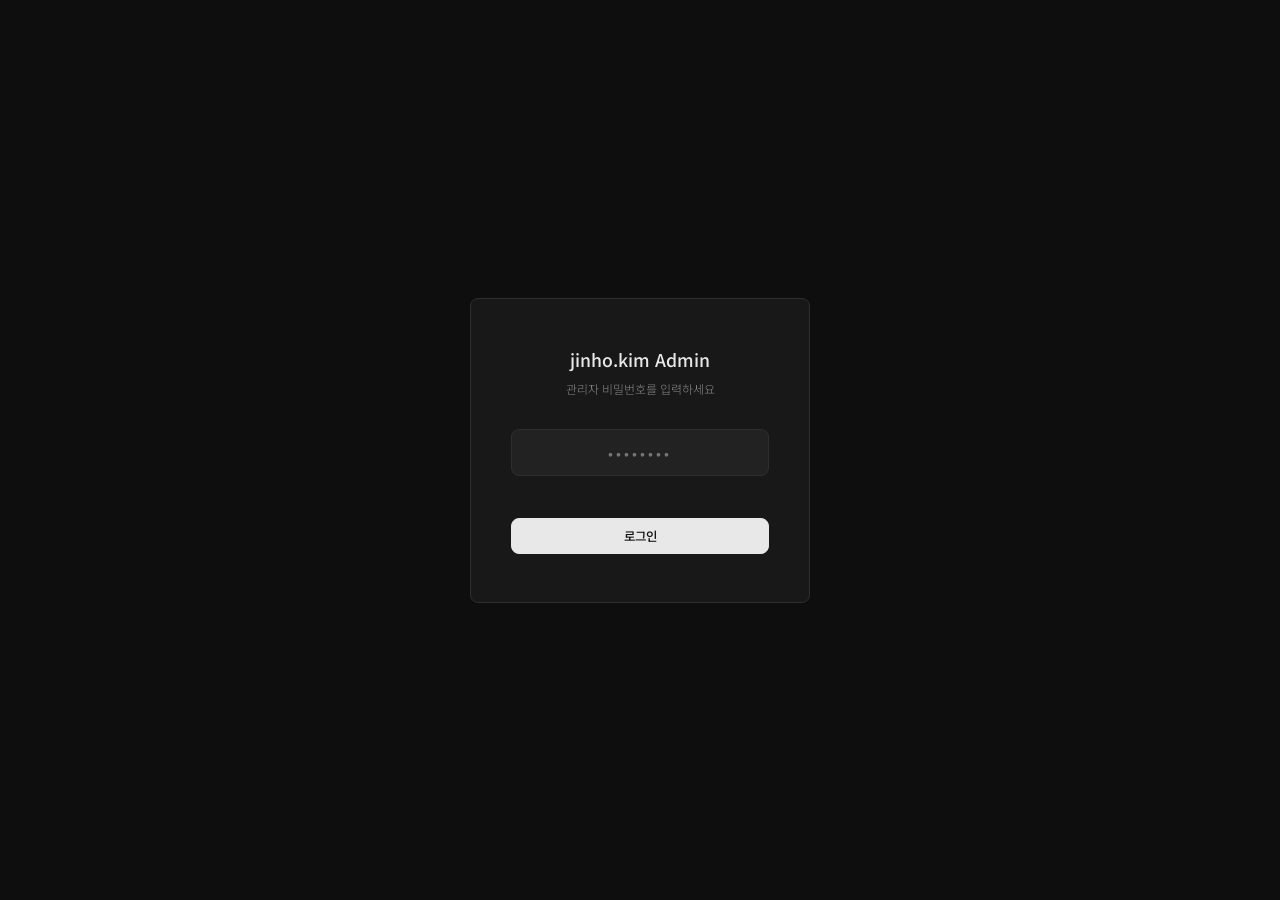
<file: admin.html>
<!DOCTYPE html>
<html lang="ko">
<head>
  <meta charset="UTF-8">
  <meta name="viewport" content="width=device-width, initial-scale=1.0">
  <title>Admin — jinho.kim</title>
  <link href="https://fonts.googleapis.com/css2?family=Noto+Sans+KR:wght@300;400;500;700&display=swap" rel="stylesheet">
  <style>
    *, *::before, *::after { margin: 0; padding: 0; box-sizing: border-box; }

    :root {
      --bg: #0e0e0e;
      --surface: #181818;
      --surface2: #222222;
      --border: #2e2e2e;
      --text: #e8e8e8;
      --text-dim: #888;
      --accent: #e8e8e8;
      --danger: #e05555;
      --success: #4caf7d;
      --radius: 8px;
    }

    body {
      background: var(--bg);
      color: var(--text);
      font-family: 'Noto Sans KR', sans-serif;
      font-weight: 300;
      font-size: 14px;
      min-height: 100vh;
    }

    /* ── LOGIN ── */
    #login-screen {
      display: flex;
      align-items: center;
      justify-content: center;
      height: 100vh;
    }

    .login-box {
      background: var(--surface);
      border: 1px solid var(--border);
      border-radius: var(--radius);
      padding: 48px 40px;
      width: 340px;
      text-align: center;
    }

    .login-box h1 {
      font-size: 1.1rem;
      font-weight: 500;
      margin-bottom: 8px;
    }

    .login-box p {
      font-size: 0.75rem;
      color: var(--text-dim);
      margin-bottom: 32px;
    }

    .login-box input {
      width: 100%;
      background: var(--surface2);
      border: 1px solid var(--border);
      border-radius: var(--radius);
      padding: 12px 14px;
      color: var(--text);
      font-size: 0.9rem;
      font-family: inherit;
      outline: none;
      margin-bottom: 12px;
      text-align: center;
      letter-spacing: 0.2em;
    }

    .login-box input:focus { border-color: #555; }

    .login-error {
      font-size: 0.75rem;
      color: var(--danger);
      margin-bottom: 12px;
      min-height: 18px;
    }

    /* ── BUTTONS ── */
    btn, .btn {
      display: inline-flex;
      align-items: center;
      gap: 6px;
      padding: 8px 16px;
      border-radius: var(--radius);
      border: 1px solid var(--border);
      background: var(--surface2);
      color: var(--text);
      font-size: 0.78rem;
      font-family: inherit;
      cursor: pointer;
      transition: background 0.15s, border-color 0.15s;
      text-decoration: none;
    }

    .btn:hover { background: #2a2a2a; border-color: #444; }

    .btn-primary {
      background: var(--text);
      color: #111;
      border-color: var(--text);
      font-weight: 500;
    }

    .btn-primary:hover { background: #ccc; border-color: #ccc; }

    .btn-danger { color: var(--danger); border-color: #3a2222; }
    .btn-danger:hover { background: #2a1a1a; border-color: var(--danger); }

    .btn-sm { padding: 5px 10px; font-size: 0.72rem; }

    .btn-icon {
      padding: 5px 8px;
      font-size: 0.8rem;
      border: none;
      background: transparent;
      color: var(--text-dim);
      cursor: pointer;
      border-radius: 4px;
    }
    .btn-icon:disabled { opacity: .25; cursor: default; }
    .btn-icon:focus-visible { outline: 2px solid currentColor; outline-offset: 2px; }
    .btn-icon:hover { background: var(--surface2); color: var(--text); }

    /* ── LAYOUT ── */
    #app { display: none; flex-direction: column; min-height: 100vh; }
    #app.visible { display: flex; }

    /* ── TOPBAR ── */
    #topbar {
      display: flex;
      align-items: center;
      justify-content: space-between;
      padding: 16px 28px;
      border-bottom: 1px solid var(--border);
      position: sticky;
      top: 0;
      background: var(--bg);
      z-index: 50;
    }

    #topbar h1 {
      font-size: 0.9rem;
      font-weight: 500;
      letter-spacing: 0.02em;
    }

    #topbar .topbar-right {
      display: flex;
      align-items: center;
      gap: 10px;
    }

    #save-status {
      font-size: 0.72rem;
      color: var(--text-dim);
    }

    #save-status.success { color: var(--success); }
    #save-status.error   { color: var(--danger); }

    /* ── MAIN CONTENT ── */
    #main {
      display: flex;
      flex: 1;
    }

    /* ── SIDEBAR ── */
    #sidebar {
      width: 240px;
      min-width: 240px;
      border-right: 1px solid var(--border);
      padding: 20px 0;
      display: flex;
      flex-direction: column;
      gap: 4px;
    }

    .sidebar-label {
      font-size: 0.65rem;
      letter-spacing: 0.1em;
      color: var(--text-dim);
      padding: 0 20px 8px;
      text-transform: uppercase;
    }

    .cat-group { margin-bottom: 8px; }

    .cat-header {
      display: flex;
      align-items: center;
      justify-content: space-between;
      padding: 7px 20px;
      cursor: pointer;
      border-radius: 0;
      transition: background 0.1s;
    }

    .cat-header:hover { background: var(--surface); }
    .cat-header.active { background: var(--surface2); }

    .cat-name {
      font-size: 0.8rem;
      font-weight: 400;
    }

    .cat-actions { display: flex; gap: 2px; opacity: 1; transition: opacity 0.1s; }
    .cat-header:hover .cat-actions { opacity: 1; }

    .sub-item {
      display: flex;
      align-items: center;
      justify-content: space-between;
      padding: 5px 20px 5px 32px;
      cursor: pointer;
      transition: background 0.1s;
    }

    .sub-item:hover { background: var(--surface); }
    .sub-item.active { background: var(--surface2); }

    .sub-item .sub-name {
      font-size: 0.75rem;
      color: var(--text-dim);
    }

    .sub-item.active .sub-name { color: var(--text); }

    .sub-actions { display: flex; gap: 2px; opacity: 0; }
    .sub-item:hover .sub-actions { opacity: 1; }

    .vis-toggle { position: relative; width: 28px; height: 16px; cursor: pointer; flex-shrink: 0; }
    .vis-toggle input { display: none; }
    .vis-toggle .slider { position: absolute; inset: 0; background: #444; border-radius: 8px; transition: background 0.2s; }
    .vis-toggle .slider::before { content: ''; position: absolute; width: 12px; height: 12px; left: 2px; top: 2px; background: #888; border-radius: 50%; transition: transform 0.2s, background 0.2s; }
    .vis-toggle input:checked + .slider { background: var(--success); }
    .vis-toggle input:checked + .slider::before { transform: translateX(12px); background: #fff; }
    .cat-header.hidden, .sub-item.hidden { opacity: 0.35; }

    #sidebar-footer {
      padding: 16px 20px 0;
      border-top: 1px solid var(--border);
      margin-top: auto;
    }

    /* ── CONTENT PANEL ── */
    #content {
      flex: 1;
      padding: 28px 32px;
      overflow-y: auto;
    }

    /* ── EMPTY STATE ── */
    .empty-state {
      display: flex;
      flex-direction: column;
      align-items: center;
      justify-content: center;
      height: 60vh;
      gap: 12px;
      color: var(--text-dim);
    }

    .empty-state .icon { font-size: 2rem; }
    .empty-state p { font-size: 0.8rem; }

    /* ── SECTION HEADER ── */
    .section-header {
      display: flex;
      align-items: flex-start;
      justify-content: space-between;
      margin-bottom: 28px;
      padding-bottom: 20px;
      border-bottom: 1px solid var(--border);
    }

    .section-header h2 {
      font-size: 1.1rem;
      font-weight: 400;
    }

    .section-header .breadcrumb {
      font-size: 0.72rem;
      color: var(--text-dim);
      margin-top: 4px;
    }

    /* ── FORM ── */
    .form-group {
      margin-bottom: 20px;
    }

    .form-group label {
      display: block;
      font-size: 0.72rem;
      color: var(--text-dim);
      letter-spacing: 0.05em;
      margin-bottom: 6px;
      text-transform: uppercase;
    }

    .form-group input,
    .form-group textarea {
      width: 100%;
      max-width: 480px;
      background: var(--surface);
      border: 1px solid var(--border);
      border-radius: var(--radius);
      padding: 10px 14px;
      color: var(--text);
      font-size: 0.88rem;
      font-family: inherit;
      outline: none;
      transition: border-color 0.15s;
    }

    .form-group input:focus,
    .form-group textarea:focus { border-color: #555; }

    .form-group textarea { resize: vertical; min-height: 72px; }

    .form-hint {
      font-size: 0.68rem;
      color: var(--text-dim);
      margin-top: 4px;
    }

    /* ── PHOTOS SECTION ── */
    .photos-section { margin-top: 32px; }

    .photos-section h3 {
      font-size: 0.75rem;
      letter-spacing: 0.08em;
      text-transform: uppercase;
      color: var(--text-dim);
      margin-bottom: 16px;
    }

    .photos-grid {
      display: grid;
      grid-template-columns: repeat(auto-fill, minmax(120px, 1fr));
      gap: 10px;
      margin-bottom: 16px;
    }

    .photo-card {
      position: relative;
      aspect-ratio: 3/2;
      border-radius: 6px;
      overflow: hidden;
      border: 1px solid var(--border);
      background: var(--surface);
      cursor: grab;
    }

    .photo-card img {
      width: 100%;
      height: 100%;
      object-fit: cover;
    }

    .photo-card .photo-remove {
      position: absolute;
      top: 5px;
      right: 5px;
      background: rgba(0,0,0,0.7);
      border: none;
      border-radius: 4px;
      color: #fff;
      font-size: 0.75rem;
      padding: 2px 6px;
      cursor: pointer;
      opacity: 0;
      transition: opacity 0.1s;
    }

    .photo-card:hover .photo-remove { opacity: 1; }

    .photo-card.dragging { opacity: 0.4; border: 2px dashed #555; }
    .photo-card.drag-over { border: 2px dashed var(--accent); }

    .upload-area {
      border: 2px dashed var(--border);
      border-radius: var(--radius);
      padding: 28px;
      text-align: center;
      cursor: pointer;
      transition: border-color 0.15s, background 0.15s;
      margin-bottom: 16px;
    }

    .upload-area:hover,
    .upload-area.drag-over { border-color: #555; background: var(--surface); }

    .upload-area .upload-icon { font-size: 1.8rem; margin-bottom: 8px; }

    .upload-area p {
      font-size: 0.78rem;
      color: var(--text-dim);
    }

    .upload-area input[type="file"] { display: none; }

    .upload-progress {
      font-size: 0.75rem;
      color: var(--text-dim);
      text-align: center;
      padding: 8px;
    }

    /* ── MODAL ── */
    .modal-overlay {
      display: none;
      position: fixed;
      inset: 0;
      background: rgba(0,0,0,0.75);
      z-index: 200;
      align-items: center;
      justify-content: center;
    }

    .modal-overlay.open { display: flex; }

    .modal {
      background: var(--surface);
      border: 1px solid var(--border);
      border-radius: var(--radius);
      padding: 28px;
      width: 380px;
      max-width: 90vw;
    }

    .modal h3 { font-size: 0.95rem; font-weight: 500; margin-bottom: 20px; }

    .modal-actions {
      display: flex;
      justify-content: flex-end;
      gap: 8px;
      margin-top: 20px;
    }

    /* ── CATEGORY EDIT MODE ── */
    .cat-edit-panel { max-width: 480px; }

    .sub-list-manage {
      margin-top: 24px;
    }

    .sub-list-manage h3 {
      font-size: 0.72rem;
      letter-spacing: 0.08em;
      text-transform: uppercase;
      color: var(--text-dim);
      margin-bottom: 12px;
    }

    .sub-row {
      display: flex;
      align-items: center;
      justify-content: space-between;
      padding: 10px 14px;
      background: var(--surface);
      border: 1px solid var(--border);
      border-radius: 6px;
      margin-bottom: 6px;
    }

    .sub-row span { font-size: 0.82rem; }
    .sub-row.dragging { opacity: 0.4; border: 2px dashed #555; }
    .sub-row.drag-over { border: 2px dashed var(--accent); }
    .sub-row .drag-handle { cursor: grab; color: var(--text-dim); font-size: 1rem; margin-right: 8px; user-select: none; }

    /* ── TAG ── */
    .tag {
      font-size: 0.65rem;
      padding: 2px 8px;
      border-radius: 20px;
      border: 1px solid var(--border);
      color: var(--text-dim);
    }

    /* ── DIVIDER ── */
    .divider {
      height: 1px;
      background: var(--border);
      margin: 28px 0;
    }

    /* scrollbar */
    ::-webkit-scrollbar { width: 4px; }
    ::-webkit-scrollbar-track { background: transparent; }
    ::-webkit-scrollbar-thumb { background: #333; border-radius: 4px; }
  </style>
</head>
<body>

<!-- ── LOGIN ── -->
<div id="login-screen">
  <div class="login-box">
    <h1>jinho.kim Admin</h1>
    <p>관리자 비밀번호를 입력하세요</p>
    <input type="password" id="pw-input" placeholder="••••••••" autocomplete="current-password">
    <div class="login-error" id="login-error"></div>
    <button class="btn btn-primary" style="width:100%;justify-content:center" onclick="doLogin()">로그인</button>
  </div>
</div>

<!-- ── APP ── -->
<div id="app">
  <!-- 상단바 -->
  <div id="topbar">
    <h1>jinho.kim — Admin</h1>
    <div class="topbar-right">
      <span id="save-status"></span>
      <a href="/" target="_blank" class="btn btn-sm">사이트 보기 ↗</a>
      <button class="btn btn-sm btn-primary" onclick="saveAll()">저장하기</button>
    </div>
  </div>

  <div id="main">
    <!-- 사이드바 -->
    <div id="sidebar">
      <div class="sidebar-label">카테고리</div>
      <div id="cat-list"></div>
      <div id="sidebar-footer">
        <button class="btn btn-sm" style="width:100%;justify-content:center" onclick="openAddCatModal()">+ 카테고리 추가</button>
      </div>
    </div>

    <!-- 콘텐츠 -->
    <div id="content">
      <div class="empty-state" id="empty-state">
        <div class="icon">←</div>
        <p>왼쪽에서 항목을 선택하세요</p>
      </div>
      <div id="sub-editor" style="display:none"></div>
      <div id="cat-editor" style="display:none"></div>
    </div>
  </div>
</div>

<!-- ── 카테고리 추가 모달 ── -->
<div class="modal-overlay" id="modal-add-cat">
  <div class="modal">
    <h3>카테고리 추가</h3>
    <div class="form-group">
      <label>카테고리 이름</label>
      <input type="text" id="new-cat-name" placeholder="예: Personal" autocomplete="off">
    </div>
    <div class="modal-actions">
      <button class="btn btn-sm" onclick="closeModal('modal-add-cat')">취소</button>
      <button class="btn btn-sm btn-primary" onclick="addCategory()">추가</button>
    </div>
  </div>
</div>

<!-- ── 하위 카테고리 추가 모달 ── -->
<div class="modal-overlay" id="modal-add-sub">
  <div class="modal">
    <h3>하위 카테고리 추가</h3>
    <div class="form-group">
      <label>이름 (Nav에 표시)</label>
      <input type="text" id="new-sub-name" placeholder="예: April in Seoul" autocomplete="off">
    </div>
    <div class="modal-actions">
      <button class="btn btn-sm" onclick="closeModal('modal-add-sub')">취소</button>
      <button class="btn btn-sm btn-primary" onclick="addSubcategory()">추가</button>
    </div>
  </div>
</div>

<!-- ── 프로젝트 추가 모달 ── -->
<div class="modal-overlay" id="modal-add-project">
  <div class="modal">
    <h3>프로젝트 추가</h3>
    <div class="form-group">
      <label>프로젝트 이름</label>
      <input type="text" id="new-project-name" placeholder="예: 성수동 카페" autocomplete="off">
    </div>
    <div class="modal-actions">
      <button class="btn btn-sm" onclick="closeModal('modal-add-project')">취소</button>
      <button class="btn btn-sm btn-primary" onclick="addProject()">추가</button>
    </div>
  </div>
</div>

<!-- ── 삭제 확인 모달 ── -->
<div class="modal-overlay" id="modal-confirm-delete">
  <div class="modal">
    <h3 id="delete-confirm-title">정말 삭제하시겠어요?</h3>
    <p style="font-size:0.8rem;color:var(--text-dim);margin-bottom:4px" id="delete-confirm-msg"></p>
    <div class="modal-actions">
      <button class="btn btn-sm" onclick="closeModal('modal-confirm-delete')">취소</button>
      <button class="btn btn-sm btn-danger" id="delete-confirm-btn">삭제</button>
    </div>
  </div>
</div>

<script>
// ────────────────────────────────────────────
// STATE
// ────────────────────────────────────────────
let adminPassword = '';
let siteData = null;
let cloudConfig = { imagekitEndpoint: '', imagekitPublicKey: '' };
let selectedCatId  = null;
let selectedSubId  = null;
let pendingDeleteFn = null;
let addSubTargetCatId = null;

// ────────────────────────────────────────────
// LOGIN
// ────────────────────────────────────────────
document.getElementById('pw-input').addEventListener('keydown', e => {
  if (e.key === 'Enter') doLogin();
});

async function doLogin() {
  const pw = document.getElementById('pw-input').value.trim();
  if (!pw) return;

  // 비밀번호 검증 (save-data API로 빈 payload 전송해서 인증 확인)
  const res = await fetch('/api/save-data', {
    method: 'POST',
    headers: { 'Content-Type': 'application/json' },
    body: JSON.stringify({ password: pw, data: null, checkOnly: true })
  });

  if (res.status === 401) {
    document.getElementById('login-error').textContent = '비밀번호가 틀렸습니다.';
    return;
  }

  adminPassword = pw;
  document.getElementById('login-error').textContent = '';
  await initApp();
}

// ────────────────────────────────────────────
// INIT
// ────────────────────────────────────────────
async function initApp() {
  // data.json 로드
  try {
    const res = await fetch('./data.json?t=' + Date.now());
    siteData = await res.json();
  } catch (e) {
    alert('data.json 로드 실패: ' + e.message);
    return;
  }

  // ImageKit 설정 로드
  try {
    const res = await fetch('/api/config');
    cloudConfig = await res.json();
  } catch (e) {}

  document.getElementById('login-screen').style.display = 'none';
  document.getElementById('app').classList.add('visible');
  renderSidebar();
}

// ────────────────────────────────────────────
// SIDEBAR
// ────────────────────────────────────────────
function selectMainPhotos() {
  selectedCatId = '__main__';
  selectedSubId = null;
  renderSidebar();
  renderMainPhotosEditor();
}

function renderMainPhotosEditor() {
  document.getElementById('empty-state').style.display = 'none';
  document.getElementById('cat-editor').style.display  = 'none';
  const el = document.getElementById('sub-editor');
  el.style.display = 'block';

  if (!siteData.allPhotos) siteData.allPhotos = [];
  // 카테고리에 등록된 사진은 메인 전용 목록에서 제외 (사이트 노출 기준과 동일)
  const catSet = getCatPhotoSet();
  const mainEntries = siteData.allPhotos
    .map((src, i) => ({ src, i }))
    .filter(e => !catSet.has(getPhotoSrc(e.src)));

  el.innerHTML = `
    <div class="section-header">
      <div>
        <h2>메인 사진 <span style="font-size:0.7rem;color:var(--text-dim);font-weight:300">홈 슬라이더</span></h2>
        <div class="breadcrumb">첫 번째 사진이 인트로 커버로 사용됩니다 · 카테고리에 올린 사진은 여기 표시되지 않습니다</div>
      </div>
    </div>

    <div class="divider"></div>

    <div class="photos-section">
      <h3>사진 (${mainEntries.length}장)</h3>

      <div class="upload-area" id="upload-area-main"
           onclick="document.getElementById('file-input-main').click()"
           ondragover="onDragOverUpload(event)"
           ondragleave="onDragLeaveUpload(event,'upload-area-main')"
           ondrop="onDropUploadMain(event)">
        <div class="upload-icon">+</div>
        <p>클릭하거나 드래그해서 사진 업로드</p>
        <input type="file" id="file-input-main" multiple accept="image/*" style="display:none"
          onchange="onFileSelectMain(event)">
      </div>

      <div id="upload-progress-main" class="upload-progress" style="display:none"></div>

      <div class="photos-grid" id="photos-grid-main">
        ${mainEntries.map(e => mainPhotoCardHTML(e.src, e.i)).join('')}
      </div>

      ${mainEntries.length === 0 ? `<p style="font-size:0.78rem;color:var(--text-dim)">아직 메인 전용 사진이 없습니다.</p>` : ''}
    </div>`;
}

// 사진 항목에서 src 문자열 추출 (문자열 또는 {src} 객체 모두 지원)
function getPhotoSrc(p) { return typeof p === 'string' ? p : (p && p.src) || ''; }

// 모든 카테고리/프로젝트에 등록된 사진 src 집합
function getCatPhotoSet() {
  const set = new Set();
  (siteData.categories || []).forEach(c => {
    (c.subcategories || []).forEach(s => {
      (s.photos || []).forEach(p => set.add(getPhotoSrc(p)));
      (s.projects || []).forEach(pr => (pr.photos || []).forEach(p => set.add(getPhotoSrc(p))));
    });
  });
  return set;
}

function mainPhotoCardHTML(src, index) {
  const display = src.includes('ik.imagekit.io') ? src + (src.includes('?') ? '&' : '?') + 'tr=w-300' : src;
  return `<div class="photo-card" draggable="true"
    ondragstart="onMainPhotoDragStart(event,${index})"
    ondragover="onPhotoCardDragOver(event,this)"
    ondragleave="onPhotoCardDragLeave(this)"
    ondrop="onMainPhotoDrop(event,${index})">
    <img src="${display}" loading="lazy" onerror="this.style.opacity=0.3">
    <button class="photo-remove" onclick="removeMainPhoto(${index})">✕</button>
  </div>`;
}

function removeMainPhoto(index) {
  siteData.allPhotos.splice(index, 1);
  renderMainPhotosEditor();
}

let mainDragSrcIndex = null;
function onMainPhotoDragStart(e, index) {
  mainDragSrcIndex = index;
  e.dataTransfer.effectAllowed = 'move';
}
function onMainPhotoDrop(e, targetIndex) {
  e.preventDefault();
  e.currentTarget.classList.remove('drag-over');
  if (mainDragSrcIndex === null || mainDragSrcIndex === targetIndex) return;
  const photos = siteData.allPhotos;
  const [moved] = photos.splice(mainDragSrcIndex, 1);
  photos.splice(targetIndex, 0, moved);
  mainDragSrcIndex = null;
  renderMainPhotosEditor();
}

function onDropUploadMain(e) {
  e.preventDefault();
  e.currentTarget.classList.remove('drag-over');
  const files = [...e.dataTransfer.files].filter(f => f.type.startsWith('image/'));
  if (files.length) uploadMainFiles(files);
}

function onFileSelectMain(e) {
  const files = [...e.target.files];
  if (files.length) uploadMainFiles(files);
  e.target.value = '';
}

async function uploadMainFiles(files) {
  const progressEl = document.getElementById('upload-progress-main');
  progressEl.style.display = 'block';

  for (let i = 0; i < files.length; i++) {
    progressEl.textContent = `업로드 중... ${i + 1} / ${files.length}`;
    try {
      const url = await uploadToImageKit(files[i]);
      siteData.allPhotos.push(url);
    } catch (err) {
      progressEl.textContent = `오류: ${err.message}`;
      await new Promise(r => setTimeout(r, 1500));
    }
  }

  progressEl.style.display = 'none';
  renderMainPhotosEditor();
}

function renderSidebar() {
  const container = document.getElementById('cat-list');
  container.innerHTML = '';

  // 메인 사진 항목
  const mainItem = document.createElement('div');
  mainItem.className = 'cat-group';
  mainItem.innerHTML = `
    <div class="cat-header ${selectedCatId === '__main__' ? 'active' : ''}"
         onclick="selectMainPhotos()">
      <span class="cat-name">메인 사진</span>
    </div>`;
  container.appendChild(mainItem);

  siteData.categories.forEach((cat, catIndex) => {
    const group = document.createElement('div');
    group.className = 'cat-group';
    group.innerHTML = `
      <div class="cat-header ${selectedCatId === cat.id && !selectedSubId ? 'active' : ''} ${cat.visible === false ? 'hidden' : ''}"
           onclick="selectCat('${cat.id}')">
        <span class="cat-name">${cat.label}</span>
        <div class="cat-actions">
          <button type="button" class="btn-icon" title="카테고리 위로" aria-label="${escapeAdminText(cat.label)} 위로 이동" ${catIndex === 0 ? 'disabled' : ''} onclick="event.stopPropagation();moveCategory('${cat.id}',-1)">↑</button>
          <button type="button" class="btn-icon" title="카테고리 아래로" aria-label="${escapeAdminText(cat.label)} 아래로 이동" ${catIndex === siteData.categories.length - 1 ? 'disabled' : ''} onclick="event.stopPropagation();moveCategory('${cat.id}',1)">↓</button>
          <label class="vis-toggle" title="표시/숨김" onclick="event.stopPropagation()">
            <input type="checkbox" ${cat.visible !== false ? 'checked' : ''} onchange="toggleCatVisible('${cat.id}',this.checked)">
            <span class="slider"></span>
          </label>
          <button class="btn-icon" title="카테고리 삭제" onclick="event.stopPropagation();confirmDelete('cat','${cat.id}')">✕</button>
        </div>
      </div>
      ${cat.subcategories.map(sub => `
        <div class="sub-item ${selectedSubId === sub.id ? 'active' : ''} ${sub.visible === false ? 'hidden' : ''}"
             onclick="selectSub('${cat.id}','${sub.id}')">
          <span class="sub-name">${sub.name}</span>
          <div class="sub-actions">
            <label class="vis-toggle" title="표시/숨김" onclick="event.stopPropagation()">
              <input type="checkbox" ${sub.visible !== false ? 'checked' : ''} onchange="toggleSubVisible('${cat.id}','${sub.id}',this.checked)">
              <span class="slider"></span>
            </label>
            <button class="btn-icon" title="하위 카테고리 삭제" onclick="event.stopPropagation();confirmDelete('sub','${sub.id}','${cat.id}')">✕</button>
          </div>
        </div>`).join('')}
      <div style="padding:4px 20px 4px 32px">
        <button class="btn btn-sm" style="font-size:0.68rem;padding:3px 8px"
          onclick="openAddSubModal('${cat.id}')">+ 하위 추가</button>
      </div>`;
    container.appendChild(group);
  });
}

// ────────────────────────────────────────────
// SELECT
// ────────────────────────────────────────────
// Only reorder the top-level entries; keep the currently edited fields intact.
function moveCategory(catId, delta) {
  const index = siteData.categories.findIndex(cat => cat.id === catId);
  const target = index + delta;
  if (index < 0 || target < 0 || target >= siteData.categories.length) return;
  const [category] = siteData.categories.splice(index, 1);
  siteData.categories.splice(target, 0, category);
  renderSidebar();
  const status = document.getElementById('save-status');
  status.className = '';
  status.textContent = '순서가 변경되었습니다. 저장하기를 눌러 반영하세요.';
}

function selectCat(catId) {
  selectedCatId = catId;
  selectedSubId = null;
  renderSidebar();
  renderCatEditor(catId);
}

function selectSub(catId, subId) {
  selectedCatId = catId;
  selectedSubId = subId;
  renderSidebar();
  renderSubEditor(catId, subId);
}

// ────────────────────────────────────────────
// CAT EDITOR
// ────────────────────────────────────────────
function renderCatEditor(catId) {
  const cat = siteData.categories.find(c => c.id === catId);
  document.getElementById('empty-state').style.display = 'none';
  document.getElementById('sub-editor').style.display  = 'none';
  const el = document.getElementById('cat-editor');
  el.style.display = 'block';

  el.innerHTML = `
    <div class="section-header">
      <div>
        <h2>${cat.label}</h2>
        <div class="breadcrumb">상위 카테고리</div>
      </div>
    </div>
    <div class="cat-edit-panel">
      <div class="form-group">
        <label>카테고리 이름</label>
        <input type="text" id="edit-cat-label" value="${cat.label}" autocomplete="off"
          oninput="cat_updateLabel('${cat.id}', this.value)">
      </div>

      <div class="sub-list-manage">
        <h3>하위 카테고리 (${cat.subcategories.length}개)</h3>
        ${cat.subcategories.map((sub, idx) => `
          <div class="sub-row" draggable="true"
            ondragstart="onSubDragStart(event,${idx},'${cat.id}')"
            ondragover="onSubDragOver(event,this)"
            ondragleave="this.classList.remove('drag-over')"
            ondrop="onSubDrop(event,${idx},'${cat.id}')">
            <div style="display:flex;align-items:center">
              <span class="drag-handle">≡</span>
              <span>${sub.name}</span>
            </div>
            <div style="display:flex;gap:6px;align-items:center">
              <span class="tag">${sub.photos.length}장</span>
              <button class="btn btn-sm" onclick="selectSub('${cat.id}','${sub.id}')">편집</button>
            </div>
          </div>`).join('')}
        ${cat.subcategories.length === 0 ? `<p style="font-size:0.78rem;color:var(--text-dim)">하위 카테고리가 없습니다.</p>` : ''}
      </div>
    </div>`;
}

function toggleCatVisible(catId, checked) {
  const cat = siteData.categories.find(c => c.id === catId);
  if (cat) { cat.visible = checked; renderSidebar(); }
}
function toggleSubVisible(catId, subId, checked) {
  const cat = siteData.categories.find(c => c.id === catId);
  const sub = cat?.subcategories.find(s => s.id === subId);
  if (sub) { sub.visible = checked; renderSidebar(); }
}

let subDragIdx = null;
function onSubDragStart(e, idx, catId) {
  subDragIdx = idx;
  e.dataTransfer.effectAllowed = 'move';
  e.currentTarget.classList.add('dragging');
  setTimeout(() => e.target.classList.remove('dragging'), 0);
}
function onSubDragOver(e, el) {
  e.preventDefault();
  e.dataTransfer.dropEffect = 'move';
  el.classList.add('drag-over');
}
function onSubDrop(e, dropIdx, catId) {
  e.preventDefault();
  e.currentTarget.classList.remove('drag-over');
  if (subDragIdx === null || subDragIdx === dropIdx) return;
  const cat = siteData.categories.find(c => c.id === catId);
  if (!cat) return;
  const [moved] = cat.subcategories.splice(subDragIdx, 1);
  cat.subcategories.splice(dropIdx, 0, moved);
  subDragIdx = null;
  document.getElementById('editor-area').innerHTML = renderCatEditor(catId);
  saveData();
}

function cat_updateLabel(catId, value) {
  const cat = siteData.categories.find(c => c.id === catId);
  if (cat) cat.label = value;
}

// ────────────────────────────────────────────
// SUB EDITOR
// ────────────────────────────────────────────
function renderSubEditor(catId, subId) {
  const cat = siteData.categories.find(c => c.id === catId);
  const sub = cat?.subcategories.find(s => s.id === subId);
  if (!cat || !sub) return;

  document.getElementById('empty-state').style.display = 'none';
  document.getElementById('cat-editor').style.display  = 'none';
  const el = document.getElementById('sub-editor');
  el.style.display = 'block';

  // grid 타입 (Interior) → 프로젝트 관리 UI
  if (sub.type === 'grid') {
    renderGridSubEditor(el, cat, sub, catId, subId);
    return;
  }

  // split 타입 (Wedding) → 사진 관리 UI
  if (sub.type === 'split') {
    renderSplitSubEditor(el, cat, sub, catId, subId);
    return;
  }

  el.innerHTML = `
    <div class="section-header">
      <div>
        <h2>${sub.name}</h2>
        <div class="breadcrumb">${cat.label} → 하위 카테고리</div>
      </div>
    </div>

    <div class="form-group">
      <label>Nav 이름 <span style="color:var(--text-dim);font-size:0.65rem">(상단 메뉴에 표시)</span></label>
      <input type="text" id="edit-sub-name" value="${sub.name}" autocomplete="off"
        oninput="sub_update('${catId}','${subId}','name',this.value)">
    </div>

    <div class="form-group">
      <label>로딩 타이틀 <span style="color:var(--text-dim);font-size:0.65rem">(클릭 시 큰 글씨)</span></label>
      <input type="text" id="edit-sub-title" value="${sub.title}" autocomplete="off"
        oninput="sub_update('${catId}','${subId}','title',this.value)">
      <div class="form-hint">기본값은 Nav 이름과 동일</div>
    </div>

    <div class="form-group">
      <label>로딩 서브타이틀 <span style="color:var(--text-dim);font-size:0.65rem">(타이틀 아래 작은 글씨)</span></label>
      <input type="text" id="edit-sub-subtitle" value="${sub.subtitle || ''}" autocomplete="off"
        placeholder="선택사항"
        oninput="sub_update('${catId}','${subId}','subtitle',this.value)">
    </div>

    <div class="divider"></div>

    <div class="photos-section">
      <h3>사진 (${sub.photos.length}장)</h3>

      <div class="upload-area" id="upload-area-${subId}"
           onclick="document.getElementById('file-input-${subId}').click()"
           ondragover="onDragOverUpload(event)"
           ondragleave="onDragLeaveUpload(event,'upload-area-${subId}')"
           ondrop="onDropUpload(event,'${catId}','${subId}')">
        <div class="upload-icon">+</div>
        <p>클릭하거나 드래그해서 사진 업로드</p>
        <p style="font-size:0.68rem;margin-top:4px">JPG, PNG, WEBP 지원</p>
        <input type="file" id="file-input-${subId}" multiple accept="image/*"
          onchange="onFileSelect(event,'${catId}','${subId}')">
      </div>

      <div id="upload-progress-${subId}" class="upload-progress" style="display:none"></div>

      <div class="photos-grid" id="photos-grid-${catId}-${subId}">
        ${sub.photos.map((src, i) => photoCardHTML(src, i, catId, subId)).join('')}
      </div>

      ${sub.photos.length === 0 ? `<p style="font-size:0.78rem;color:var(--text-dim)">아직 사진이 없습니다.</p>` : ''}
    </div>`;
}

// ────────────────────────────────────────────
// SPLIT SUB EDITOR (Wedding 전용)
// ────────────────────────────────────────────
function renderSplitSubEditor(el, cat, sub, catId, subId) {
  if (!sub.projects) sub.projects = [];
  const projects = sub.projects;
  const count = projects.reduce((sum, project) => sum + (project.photos || []).length, 0);
  el.innerHTML = `
    <div class="section-header">
      <div><h2>Wedding 사진 관리</h2><div class="breadcrumb">${count}장 · 촬영별로 추가하고 순서를 조절하세요.</div></div>
      <button class="btn btn-sm btn-primary" onclick="openAddProjectModal('${catId}','${subId}')">+ 촬영 추가</button>
    </div>
    <div class="form-group">
      <label>상단 메뉴 이름</label>
      <input type="text" value="${escapeAdminText(cat.label)}" autocomplete="off"
        oninput="cat_updateLabel('${catId}',this.value)">
    </div>
    <p style="font-size:0.78rem;color:var(--text-dim);line-height:1.8;margin-bottom:16px">
      사진은 원래 비율로 표시됩니다. 촬영 및 사진의 화살표로 순서를 조절할 수 있습니다.<br>
      수정 후 상단 ‘저장하기’를 누르면 사이트에 반영됩니다.
    </p>
    <div style="display:flex;gap:10px;flex-wrap:wrap;margin-bottom:20px">
      <a class="btn btn-sm" href="./#wedding" target="_blank" rel="noopener">저장된 Wedding 보기 ↗</a>
      ${count === 0 ? `<button class="btn btn-sm" onclick="importWeddingPreview(this,'${catId}','${subId}')">시안 사진 24장 가져오기</button>` : ''}
    </div>
    ${count === 0 ? `<p style="font-size:0.75rem;color:var(--text-dim);margin-bottom:20px">시안 사진은 기존 포트폴리오 사진입니다. 가져오면 업로드한 사진처럼 수정·삭제할 수 있습니다.</p>` : ''}
    <div class="divider"></div>
    <div id="projects-list">${projects.length === 0 ? '<p>촬영을 추가하고 사진을 업로드하세요.</p>' : projects.map((project,index) => projectRowHTML(project,index,catId,subId)).join('')}</div>`;
}

function escapeAdminText(value) {
  return String(value || '').replace(/[&<>"']/g, char => ({'&':'&amp;','<':'&lt;','>':'&gt;','"':'&quot;',"'":'&#39;'}[char]));
}

async function importWeddingPreview(button, catId, subId) {
  const sub = siteData.categories.find(c => c.id === catId)?.subcategories.find(s => s.id === subId);
  if (!sub || (sub.projects || []).some(p => p.photos?.length)) return;
  button.disabled = true;
  try {
    const response = await fetch('./wedding-preview.json');
    if (!response.ok) throw new Error('시안 사진을 불러오지 못했습니다.');
    const samples = await response.json();
    if ((sub.projects || []).some(p => p.photos?.length)) return;
    sub.projects = [{name:'포트폴리오 시안',coverPhoto:samples[0]?.src || '',photos:samples.map(p => p.src)}, ...(sub.projects || [])];
    selectSub(catId,subId);
    document.getElementById('project-expand-0').style.display = 'block';
  } catch (error) { alert(error.message); }
  finally { button.disabled = false; }
}

function moveProject(index, delta, catId, subId) {
  const sub = siteData.categories.find(c => c.id === catId)?.subcategories.find(s => s.id === subId);
  const target = index + delta;
  if (!sub?.projects || target < 0 || target >= sub.projects.length) return;
  const [project] = sub.projects.splice(index,1);
  sub.projects.splice(target,0,project);
  selectSub(catId,subId);
  document.getElementById(`project-expand-${target}`).style.display = 'block';
}

function moveProjectPhoto(pi, index, delta, catId, subId) {
  const project = siteData.categories.find(c => c.id === catId)?.subcategories.find(s => s.id === subId)?.projects?.[pi];
  const target = index + delta;
  if (!project || target < 0 || target >= project.photos.length) return;
  const [photo] = project.photos.splice(index,1);
  project.photos.splice(target,0,photo);
  project.coverPhoto = getPhotoSrc(project.photos[0]);
  const grid = document.querySelector(`#project-expand-${pi} .photos-grid`);
  if (grid) grid.innerHTML = project.photos.map((src,si) => projectPhotoCardHTML(src,si,pi,catId,subId)).join('');
}

// ────────────────────────────────────────────
// GRID SUB EDITOR (Interior 전용)
// ────────────────────────────────────────────
function renderGridSubEditor(el, cat, sub, catId, subId) {
  if (!sub.projects) sub.projects = [];
  const projects = sub.projects;

  el.innerHTML = `
    <div class="section-header">
      <div>
        <h2>${sub.name} <span style="font-size:0.7rem;color:var(--text-dim);font-weight:300">그리드 뷰</span></h2>
        <div class="breadcrumb">${cat.label} → 프로젝트 목록</div>
      </div>
      <button class="btn btn-sm btn-primary" onclick="openAddProjectModal('${catId}','${subId}')">+ 프로젝트 추가</button>
    </div>

    <div class="form-group">
      <label>Nav 이름 <span style="color:var(--text-dim);font-size:0.65rem">(상단 메뉴에 표시)</span></label>
      <input type="text" id="edit-sub-name" value="${escapeAdminText(cat.direct ? cat.label : sub.name)}" autocomplete="off"
        oninput="${cat.direct ? `cat_updateLabel('${catId}',this.value)` : `sub_update('${catId}','${subId}','name',this.value)`}">
    </div>

    <div class="divider"></div>

    <div id="projects-list">
      ${projects.length === 0
        ? `<p style="font-size:0.78rem;color:var(--text-dim);padding:20px 0">아직 등록된 프로젝트가 없습니다.</p>`
        : projects.map((p, pi) => projectRowHTML(p, pi, catId, subId)).join('')}
    </div>`;
}

function projectRowHTML(p, pi, catId, subId) {
  return `
    <div class="sub-row" style="flex-direction:column;align-items:stretch;gap:12px;padding:16px">
      <div style="display:flex;align-items:center;justify-content:space-between">
        <span style="font-size:0.88rem;font-weight:400">${escapeAdminText(p.name)}</span>
        <div style="display:flex;gap:6px">
          <button class="btn btn-sm" aria-label="촬영 위로 이동" ${pi === 0 ? 'disabled' : ''} onclick="moveProject(${pi},-1,'${catId}','${subId}')">↑</button>
          <button class="btn btn-sm" aria-label="촬영 아래로 이동" ${pi === siteData.categories.find(c => c.id === catId).subcategories.find(s => s.id === subId).projects.length - 1 ? 'disabled' : ''} onclick="moveProject(${pi},1,'${catId}','${subId}')">↓</button>
          <button class="btn btn-sm" onclick="toggleProjectExpand(${pi},'${catId}','${subId}')">편집</button>
          <button class="btn btn-sm btn-danger" onclick="removeProject(${pi},'${catId}','${subId}')">삭제</button>
        </div>
      </div>
      <div id="project-expand-${pi}" style="display:none">
        <div class="form-group" style="margin-bottom:12px">
          <label>프로젝트 이름</label>
          <input type="text" value="${escapeAdminText(p.name)}" autocomplete="off"
            oninput="updateProjectField(${pi},'${catId}','${subId}','name',this.value)">
        </div>
        <div class="photos-section" style="margin-top:0">
          <h3>사진 (${(p.photos || []).length}장) <span style="font-size:0.65rem;color:var(--text-dim)">— 첫 번째 사진이 커버로 사용됩니다</span></h3>
          <div class="upload-area" id="upload-area-proj-${pi}"
               onclick="document.getElementById('file-input-proj-${pi}').click()"
               ondragover="onDragOverUpload(event)"
               ondragleave="onDragLeaveUpload(event,'upload-area-proj-${pi}')"
               ondrop="onDropUploadProject(event,'${catId}','${subId}',${pi})">
            <div class="upload-icon">+</div>
            <p>클릭하거나 드래그해서 사진 업로드</p>
            <input type="file" id="file-input-proj-${pi}" multiple accept="image/*"
              onchange="onFileSelectProject(event,'${catId}','${subId}',${pi})">
          </div>
          <div id="upload-progress-proj-${pi}" class="upload-progress" style="display:none"></div>
          <div class="photos-grid">
            ${(p.photos || []).map((src, si) => projectPhotoCardHTML(src, si, pi, catId, subId)).join('')}
          </div>
        </div>
      </div>
    </div>`;
}

function projectPhotoCardHTML(src, si, pi, catId, subId) {
  const project = siteData.categories.find(c => c.id === catId)?.subcategories.find(s => s.id === subId)?.projects?.[pi];
  return `<div class="photo-card">
    <img src="${escapeAdminText(getPhotoSrc(src))}" loading="lazy" onerror="this.style.opacity=0.3">
    <button class="photo-remove" aria-label="사진 삭제" onclick="removeProjectPhoto(${pi},${si},'${catId}','${subId}')">✕</button>
    <div style="position:absolute;bottom:4px;left:4px;right:4px;display:flex;justify-content:space-between;gap:4px">
      <button class="btn btn-sm" aria-label="사진 앞으로 이동" ${si === 0 ? 'disabled' : ''} onclick="moveProjectPhoto(${pi},${si},-1,'${catId}','${subId}')">←</button>
      <span style="background:#111b;color:white;padding:4px 8px;font-size:11px">${si+1}</span>
      <button class="btn btn-sm" aria-label="사진 뒤로 이동" ${si === (project?.photos.length || 0)-1 ? 'disabled' : ''} onclick="moveProjectPhoto(${pi},${si},1,'${catId}','${subId}')">→</button>
    </div>
  </div>`;
}

function toggleProjectExpand(pi, catId, subId) {
  const el = document.getElementById(`project-expand-${pi}`);
  if (el) el.style.display = el.style.display === 'none' ? 'block' : 'none';
}

function updateProjectField(pi, catId, subId, field, value) {
  const cat = siteData.categories.find(c => c.id === catId);
  const sub = cat?.subcategories.find(s => s.id === subId);
  if (sub && sub.projects && sub.projects[pi]) sub.projects[pi][field] = value;
}

function removeProject(pi, catId, subId) {
  const cat = siteData.categories.find(c => c.id === catId);
  const sub = cat?.subcategories.find(s => s.id === subId);
  if (!sub || !sub.projects) return;
  sub.projects.splice(pi, 1);
  selectSub(catId, subId);
}

function removeProjectPhoto(pi, si, catId, subId) {
  const cat = siteData.categories.find(c => c.id === catId);
  const sub = cat?.subcategories.find(s => s.id === subId);
  if (!sub || !sub.projects || !sub.projects[pi]) return;
  sub.projects[pi].photos.splice(si, 1);
  sub.projects[pi].coverPhoto = sub.projects[pi].photos[0] || '';
  // 전체 리렌더 대신 해당 프로젝트의 사진 그리드만 업데이트
  const expandEl = document.getElementById(`project-expand-${pi}`);
  if (expandEl) {
    const grid = expandEl.querySelector('.photos-grid');
    const h3 = expandEl.querySelector('h3');
    if (grid) grid.innerHTML = sub.projects[pi].photos.map((src, si2) => projectPhotoCardHTML(src, si2, pi, catId, subId)).join('');
    if (h3) h3.innerHTML = `사진 (${sub.projects[pi].photos.length}장) <span style="font-size:0.65rem;color:var(--text-dim)">— 첫 번째 사진이 커버로 사용됩니다</span>`;
  }
}

function onDropUploadProject(e, catId, subId, pi) {
  e.preventDefault();
  e.currentTarget.classList.remove('drag-over');
  const files = Array.from(e.dataTransfer.files).filter(f => f.type.startsWith('image/'));
  if (files.length) uploadProjectFiles(files, catId, subId, pi);
}

function onFileSelectProject(e, catId, subId, pi) {
  const files = Array.from(e.target.files);
  if (files.length) uploadProjectFiles(files, catId, subId, pi);
}

async function uploadProjectFiles(files, catId, subId, pi) {
  const progress = document.getElementById(`upload-progress-proj-${pi}`);
  if (!cloudConfig.imagekitEndpoint || !cloudConfig.imagekitPublicKey) {
    alert('ImageKit 환경변수가 설정되지 않았습니다.');
    return;
  }
  if (progress) progress.style.display = 'block';
  const cat = siteData.categories.find(c => c.id === catId);
  const sub = cat?.subcategories.find(s => s.id === subId);
  if (!sub || !sub.projects || !sub.projects[pi]) return;
  const proj = sub.projects[pi];

  for (let i = 0; i < files.length; i++) {
    if (progress) progress.textContent = `업로드 중... ${i + 1} / ${files.length}`;
    try {
      const url = await uploadToImageKit(files[i]);
      proj.photos.push(url);
      if (!proj.coverPhoto) proj.coverPhoto = url;
    } catch (e) {
      alert(`업로드 실패: ${files[i].name}\n${e.message}`);
    }
  }

  if (progress) progress.style.display = 'none';
  selectSub(catId, subId);
  const expanded = document.getElementById(`project-expand-${pi}`);
  if (expanded) expanded.style.display = 'block';
}

// 프로젝트 추가 모달
let addProjectTarget = null;

function openAddProjectModal(catId, subId) {
  addProjectTarget = { catId, subId };
  document.getElementById('new-project-name').placeholder = catId === 'wedding' ? '예: 서울 본식, 제주 스냅' : '예: 성수동 카페';
  document.getElementById('new-project-name').value = '';
  openModal('modal-add-project');
  setTimeout(() => document.getElementById('new-project-name').focus(), 50);
}

function addProject() {
  const name = document.getElementById('new-project-name').value.trim();
  if (!name || !addProjectTarget) return;
  const { catId, subId } = addProjectTarget;
  const cat = siteData.categories.find(c => c.id === catId);
  const sub = cat?.subcategories.find(s => s.id === subId);
  if (!sub) return;
  if (!sub.projects) sub.projects = [];
  sub.projects.push({ name, coverPhoto: '', photos: [] });
  closeModal('modal-add-project');
  selectSub(catId, subId);
}

function photoCardHTML(src, index, catId, subId) {
  const display = src.startsWith('http') ? src : src;
  return `<div class="photo-card" draggable="true"
    ondragstart="onPhotoCardDragStart(event,${index},'${catId}','${subId}')"
    ondragover="onPhotoCardDragOver(event,this)"
    ondragleave="onPhotoCardDragLeave(this)"
    ondrop="onPhotoCardDrop(event,${index},'${catId}','${subId}')">
    <img src="${display}" loading="lazy" onerror="this.style.opacity=0.3">
    <button class="photo-remove" onclick="removePhoto('${catId}','${subId}',${index})">✕</button>
  </div>`;
}

function sub_update(catId, subId, field, value) {
  const cat = siteData.categories.find(c => c.id === catId);
  const sub = cat?.subcategories.find(s => s.id === subId);
  if (sub) sub[field] = value;
}

function removePhoto(catId, subId, index) {
  const cat = siteData.categories.find(c => c.id === catId);
  const sub = cat?.subcategories.find(s => s.id === subId);
  if (!sub) return;
  sub.photos.splice(index, 1);
  // allPhotos에서도 제거 (선택적 — 완전히 삭제하려면 주석 해제)
  // const removed = sub.photos[index]; siteData.allPhotos = siteData.allPhotos.filter(p => p !== removed);
  renderSubEditor(catId, subId);
  renderSidebar();
}

// ── 드래그 앤 드롭 (사진 순서 변경) ──
let dragSrcIndex = null;

function onPhotoCardDragStart(e, index, catId, subId) {
  dragSrcIndex = index;
  e.target.classList.add('dragging');
  e.dataTransfer.effectAllowed = 'move';
}

function onPhotoCardDragOver(e, el) {
  e.preventDefault();
  document.querySelectorAll('.photo-card').forEach(c => c.classList.remove('drag-over'));
  el.classList.add('drag-over');
}

function onPhotoCardDragLeave(el) { el.classList.remove('drag-over'); }

function onPhotoCardDrop(e, targetIndex, catId, subId) {
  e.preventDefault();
  document.querySelectorAll('.photo-card').forEach(c => { c.classList.remove('drag-over'); c.classList.remove('dragging'); });
  if (dragSrcIndex === null || dragSrcIndex === targetIndex) return;
  const cat = siteData.categories.find(c => c.id === catId);
  const sub = cat?.subcategories.find(s => s.id === subId);
  if (!sub) return;
  const [moved] = sub.photos.splice(dragSrcIndex, 1);
  sub.photos.splice(targetIndex, 0, moved);
  dragSrcIndex = null;
  renderSubEditor(catId, subId);
}

// ── 업로드 영역 드래그 ──
function onDragOverUpload(e) {
  e.preventDefault();
  e.currentTarget.classList.add('drag-over');
}

function onDragLeaveUpload(e, id) {
  document.getElementById(id)?.classList.remove('drag-over');
}

function onDropUpload(e, catId, subId) {
  e.preventDefault();
  e.currentTarget.classList.remove('drag-over');
  const files = Array.from(e.dataTransfer.files).filter(f => f.type.startsWith('image/'));
  if (files.length) uploadFiles(files, catId, subId);
}

function onFileSelect(e, catId, subId) {
  const files = Array.from(e.target.files);
  if (files.length) uploadFiles(files, catId, subId);
}

// ────────────────────────────────────────────
// IMAGEKIT UPLOAD
// ────────────────────────────────────────────
async function uploadFiles(files, catId, subId) {
  const progress = document.getElementById(`upload-progress-${subId}`);
  if (!cloudConfig.imagekitEndpoint || !cloudConfig.imagekitPublicKey) {
    alert('ImageKit 환경변수가 설정되지 않았습니다.\nVercel에서 IMAGEKIT_URL_ENDPOINT, IMAGEKIT_PUBLIC_KEY, IMAGEKIT_PRIVATE_KEY를 설정하세요.');
    return;
  }

  progress.style.display = 'block';
  const cat = siteData.categories.find(c => c.id === catId);
  const sub = cat?.subcategories.find(s => s.id === subId);
  if (!sub) return;

  for (let i = 0; i < files.length; i++) {
    progress.textContent = `업로드 중... ${i + 1} / ${files.length}`;
    try {
      const url = await uploadToImageKit(files[i]);
      sub.photos.push(url);
    } catch (e) {
      alert(`업로드 실패: ${files[i].name}\n${e.message}`);
    }
  }

  progress.style.display = 'none';
  renderSubEditor(catId, subId);
  renderSidebar();
}

async function uploadToImageKit(file) {
  // 서버에서 업로드 서명 토큰 발급
  const authRes = await fetch('/api/imagekit-auth');
  if (!authRes.ok) throw new Error('ImageKit 인증 토큰 발급 실패');
  const auth = await authRes.json();

  const formData = new FormData();
  formData.append('file', file);
  formData.append('fileName', file.name);
  formData.append('publicKey', cloudConfig.imagekitPublicKey);
  formData.append('signature', auth.signature);
  formData.append('expire', auth.expire);
  formData.append('token', auth.token);
  formData.append('useUniqueFileName', 'true');

  const res = await fetch('https://upload.imagekit.io/api/v1/files/upload', {
    method: 'POST',
    body: formData
  });

  if (!res.ok) {
    const err = await res.json();
    throw new Error(err.message || 'ImageKit 오류');
  }

  const data = await res.json();
  return data.url;
}

// ────────────────────────────────────────────
// ADD / DELETE
// ────────────────────────────────────────────
function openAddCatModal() {
  document.getElementById('new-cat-name').value = '';
  openModal('modal-add-cat');
  setTimeout(() => document.getElementById('new-cat-name').focus(), 50);
}

function addCategory() {
  const name = document.getElementById('new-cat-name').value.trim();
  if (!name) return;
  const id = name.toLowerCase().replace(/\s+/g, '-').replace(/[^a-z0-9-]/g, '');
  siteData.categories.push({ id, label: name, subcategories: [] });
  closeModal('modal-add-cat');
  renderSidebar();
  selectCat(id);
}

function openAddSubModal(catId) {
  addSubTargetCatId = catId;
  document.getElementById('new-sub-name').value = '';
  openModal('modal-add-sub');
  setTimeout(() => document.getElementById('new-sub-name').focus(), 50);
}

function addSubcategory() {
  const name = document.getElementById('new-sub-name').value.trim();
  if (!name || !addSubTargetCatId) return;
  const cat = siteData.categories.find(c => c.id === addSubTargetCatId);
  if (!cat) return;
  const id = name.toLowerCase().replace(/\s+/g, '-').replace(/[^a-z0-9-]/g, '') + '-' + Date.now();
  cat.subcategories.push({ id, name, title: name, subtitle: '', photos: [] });
  closeModal('modal-add-sub');
  renderSidebar();
  selectSub(addSubTargetCatId, id);
}

function confirmDelete(type, id, catId) {
  if (type === 'cat') {
    const cat = siteData.categories.find(c => c.id === id);
    document.getElementById('delete-confirm-title').textContent = `"${cat?.label}" 카테고리를 삭제할까요?`;
    document.getElementById('delete-confirm-msg').textContent = '하위 카테고리와 사진 연결이 모두 삭제됩니다.';
    pendingDeleteFn = () => {
      siteData.categories = siteData.categories.filter(c => c.id !== id);
      if (selectedCatId === id) { selectedCatId = null; selectedSubId = null; }
      closeModal('modal-confirm-delete');
      renderSidebar();
      document.getElementById('empty-state').style.display = 'flex';
      document.getElementById('cat-editor').style.display  = 'none';
      document.getElementById('sub-editor').style.display  = 'none';
    };
  } else {
    const cat = siteData.categories.find(c => c.id === catId);
    const sub = cat?.subcategories.find(s => s.id === id);
    document.getElementById('delete-confirm-title').textContent = `"${sub?.name}"을 삭제할까요?`;
    document.getElementById('delete-confirm-msg').textContent = '사진 연결이 해제됩니다. (실제 파일은 유지)';
    pendingDeleteFn = () => {
      if (cat) cat.subcategories = cat.subcategories.filter(s => s.id !== id);
      if (selectedSubId === id) { selectedSubId = null; }
      closeModal('modal-confirm-delete');
      renderSidebar();
      if (selectedCatId) renderCatEditor(selectedCatId);
    };
  }
  document.getElementById('delete-confirm-btn').onclick = pendingDeleteFn;
  openModal('modal-confirm-delete');
}

// ────────────────────────────────────────────
// SAVE
// ────────────────────────────────────────────
async function saveAll() {
  const btn = document.querySelector('#topbar .btn-primary');
  const statusEl = document.getElementById('save-status');

  btn.disabled = true;
  btn.textContent = '저장 중...';
  statusEl.textContent = '';
  statusEl.className = '';

  try {
    const res = await fetch('/api/save-data', {
      method: 'POST',
      headers: { 'Content-Type': 'application/json' },
      body: JSON.stringify({ password: adminPassword, data: siteData })
    });

    const result = await res.json();

    if (res.ok && result.success) {
      statusEl.textContent = '✓ ' + result.message;
      statusEl.className = 'success';
    } else {
      statusEl.textContent = '✗ ' + (result.error || '저장 실패');
      statusEl.className = 'error';
    }
  } catch (e) {
    statusEl.textContent = '✗ 네트워크 오류';
    statusEl.className = 'error';
  }

  btn.disabled = false;
  btn.textContent = '저장하기';
}

// ────────────────────────────────────────────
// MODAL HELPERS
// ────────────────────────────────────────────
function openModal(id) {
  document.getElementById(id).classList.add('open');
}

function closeModal(id) {
  document.getElementById(id).classList.remove('open');
}

// 모달 오버레이 클릭 닫기
document.querySelectorAll('.modal-overlay').forEach(overlay => {
  overlay.addEventListener('click', e => {
    if (e.target === overlay) overlay.classList.remove('open');
  });
});

// Enter 키 모달 제출
document.getElementById('new-cat-name').addEventListener('keydown', e => { if (e.key === 'Enter') addCategory(); });
document.getElementById('new-sub-name').addEventListener('keydown', e => { if (e.key === 'Enter') addSubcategory(); });
document.getElementById('new-project-name').addEventListener('keydown', e => { if (e.key === 'Enter') addProject(); });
</script>
</body>
</html>
</file>
